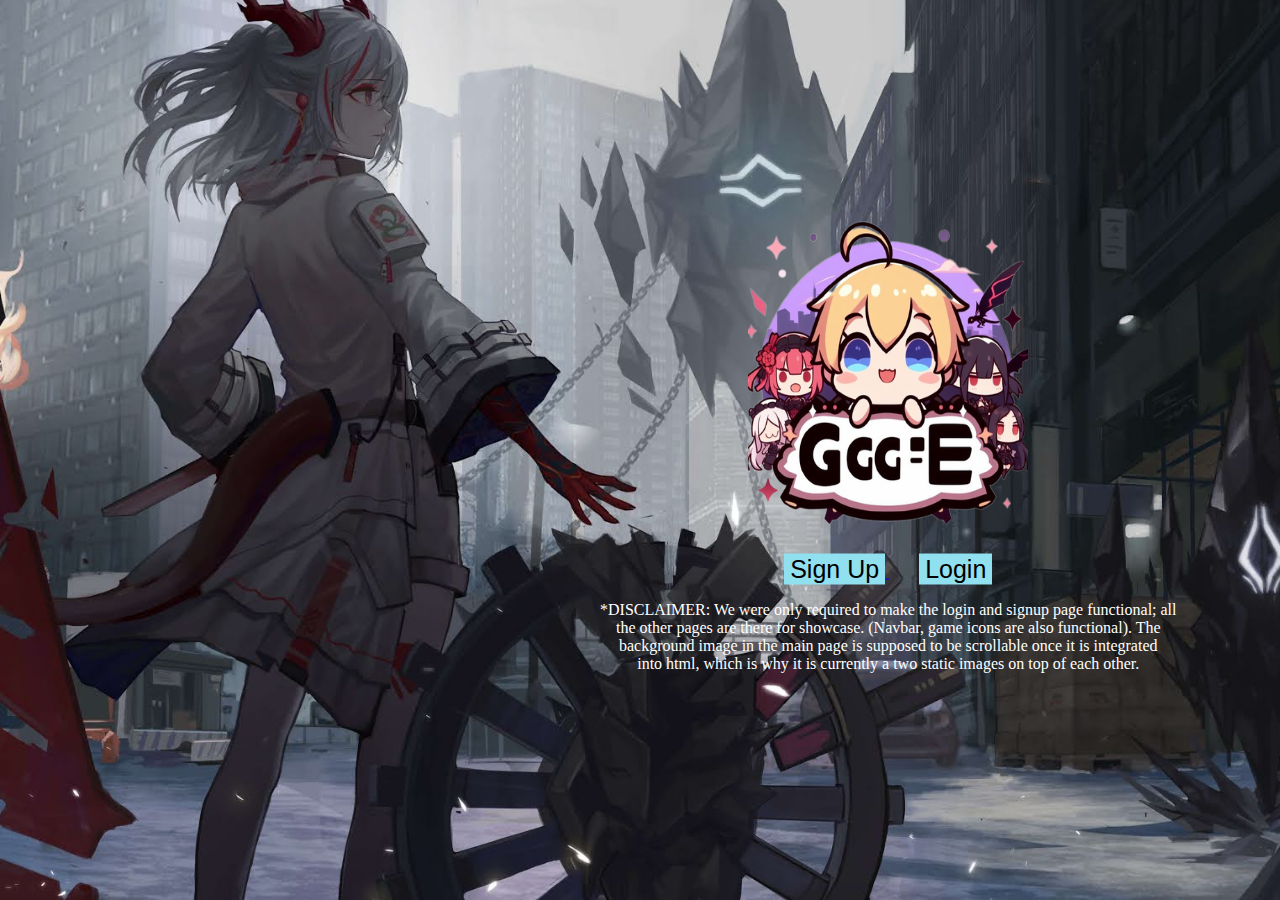
<file: index.html>
<!DOCTYPE html>
<html>
    <head>
        <title>GGG Emporium</title>
        <link rel="stylesheet" href="style2.css">
        <meta name="viewport" content="width=device-width, initial-scale=1.0">
        <link rel="shortcut icon" href="logo.png" type="image/x-icon">
    </head>
    <body>
        <div id="logo">
            <center>
                <img src="logo.png" alt="Clickable Image" width="280px" height="320px">
            <div>
                <br>
                <a href="signup.html" class="signup-button">
                    <button>Sign Up</button>
                </a>
                <a href="login.html">
                    <button>Login</button>
                </a>
            </div>
            <p>
                *DISCLAIMER: We were only required to make the login and signup page functional; all <br>
                the other pages are there for showcase. (Navbar, game icons are also functional). The <br>
                background image in the main page is supposed to be scrollable once it is integrated <br>
                into html, which is why it is currently a two static images on top of each other.
            </p>
        </center>
        </div>
    </body>
</html>
</file>
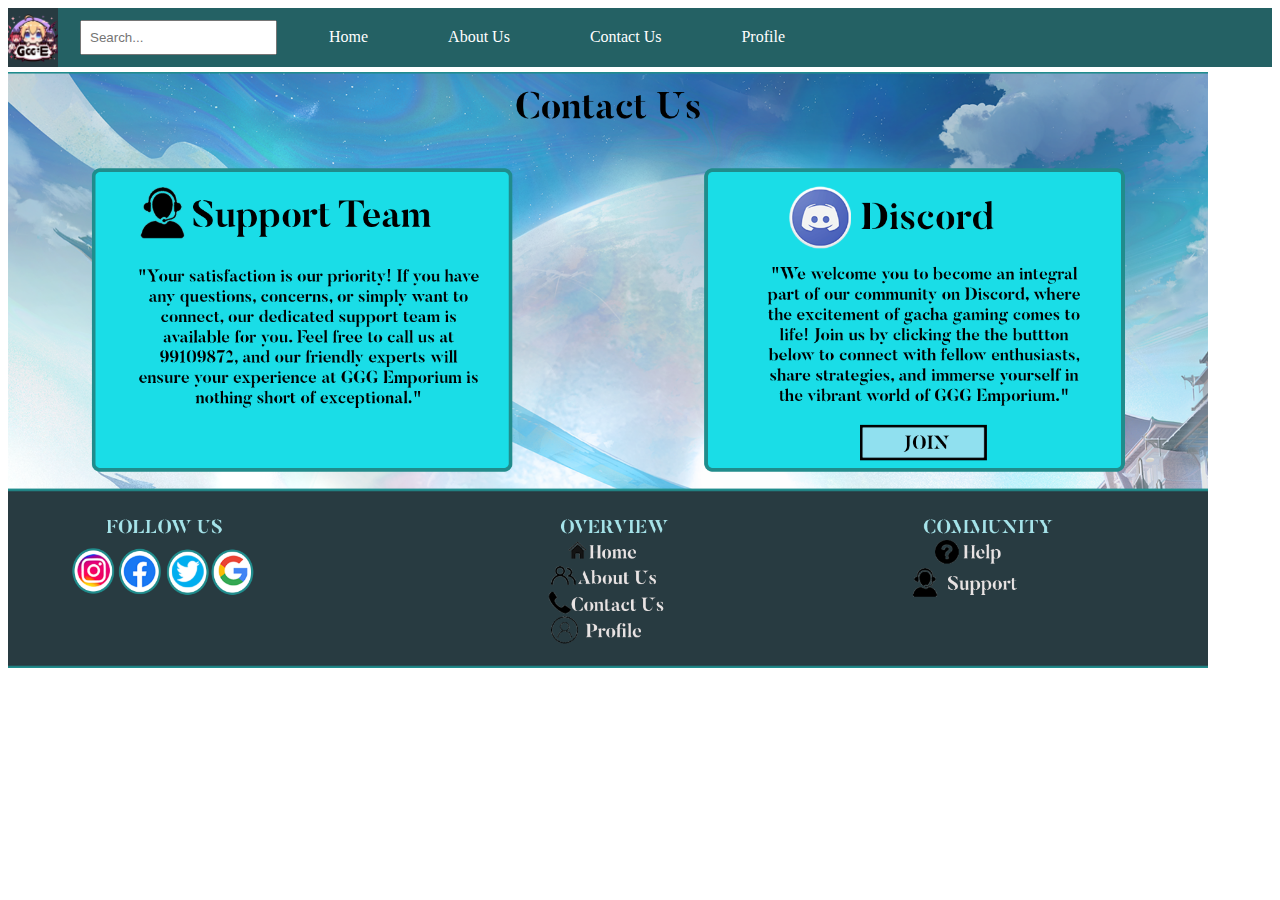
<file: contactus.html>
<!DOCTYPE html>
<html>
    <head>
        <title>Contact Us</title>
        <meta name="viewport" content="width=device-width, initial-scale=1.0">
        <link rel="shortcut icon" href="logo.png" type="image/x-icon">
        <link rel="stylesheet" href="contactus.css">
    </head>
    <body>
        <div class="navbar-bg">
            <img src="logo.png" height="50px" width="50px">
            <ul class="navbar">
                
                <div class="search-container">
                    <input type="text" placeholder="Search...">
                </div>
                <li><a href="home.html">Home</a></li>
                <li><a href="aboutus.html">About Us</a></li>
                <li><a href="contactus.html">Contact Us</a></li>
                <li><a href="profile.html">Profile</a></li>
            </ul>

            <img src="Pages/4K/Contactus.png" class="contact-content">
        </div>
    </body>
</html>
</file>
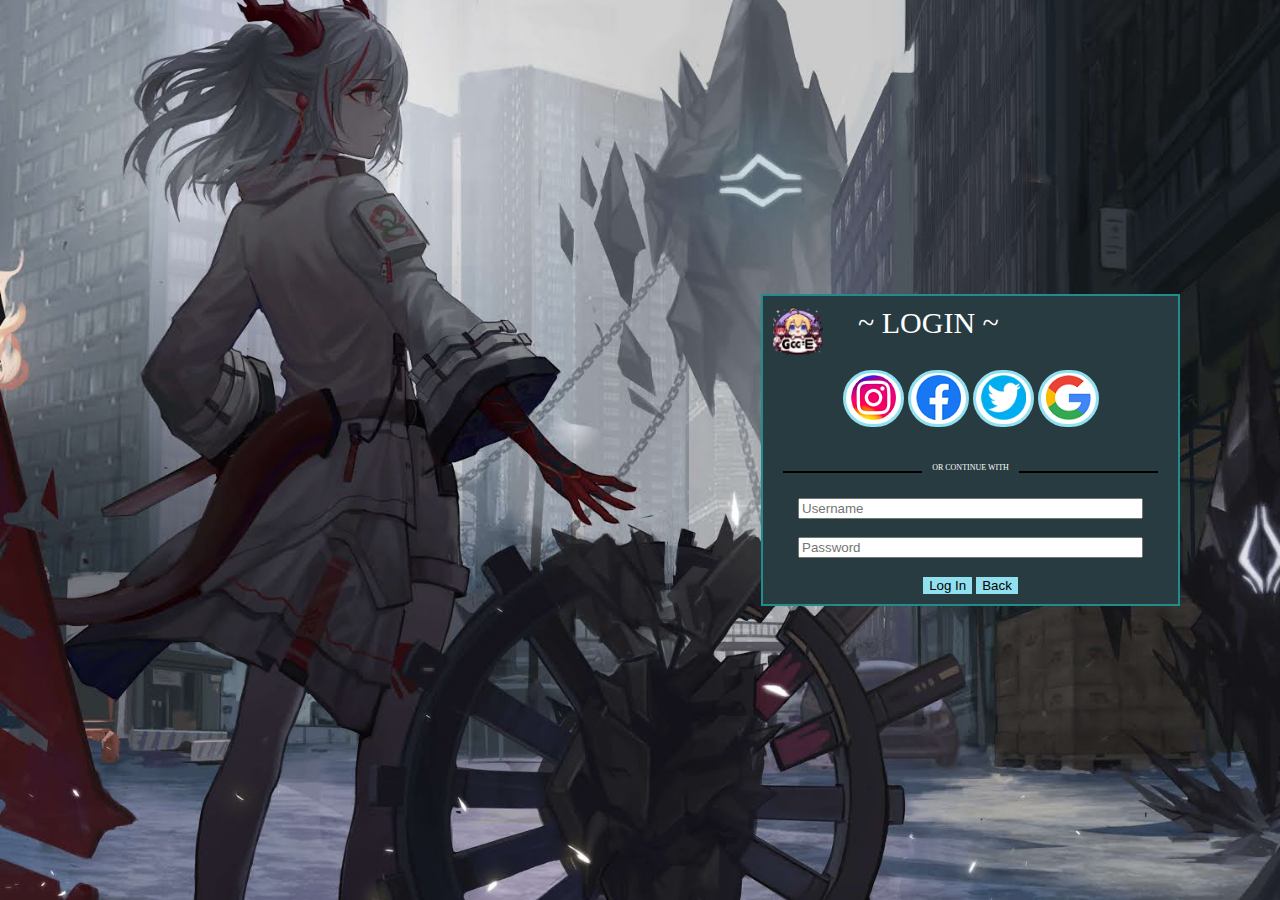
<file: login.html>
<!DOCTYPE html>
<html>
    <head>
        <title>Login</title>
        <link rel="shortcut icon" href="logo.png" type="image/x-icon">
        <link rel="stylesheet" href="style.css">
        <meta name="viewport" content="width=device-width, initial-scale=1.0">
    </head>
    <body>
        <!--<img src="bgcopy.png" height="100%" width="100%">-->
        
        <div id="login">
            <div id="loginf">
                <img src="logo.png" height="50" width="50" id="logo">
                    <center>
                        <p style="color: white; " id="log">~ LOGIN ~</p>
                    </center>
            </div>

            <center>
                <div class="acc">
                    <img src="ig.png" height="45" width="45">
                </div>
                <div class="acc2">
                    <img src="fb.png" height="45" width="45">
                </div>
                <div class="acc3">
                    <img src="twitter.png" height="45" width="45">
                </div>
                <div class="acc4">
                    <img src="google.png" height="45" width="45">
                </div>
            </center>
            
                
            <br><br>

            <div class="hr-container">
                <hr class="custom-hr">
                <p class="cont">
                    OR CONTINUE WITH
                </p>
                <hr class="custom-hr">
            </div>
            
            <br>

            <div class="submit">
                <input type="text" id="username" size="40" placeholder="Username" required><br><br>
                <input type="text" id="password" size="40" placeholder="Password" required><br><br>
            </div>
                
                
                <center>
                    <button type="button" onclick="LoginForm(event)">Log In</button>
                    <a href="index.html"><button>Back</button></a>
                </center>
                
                
            
        </div>
        <script>
            function LoginForm(event){
                event.preventDefault();

                var username = document.getElementById('username').value;
                var password = document.getElementById('password').value;

                // Check if the username and password are correct (this is a simple example)
                if (username === 'useradmin' && password === 'admin123') {
                    // Redirect to a new page (replace 'newpage.html' with your desired page)
                    window.location.href = 'home.html';
                } else {
                    alert('Invalid username or password. Please try again.');
                }
            }
        </script>
    </body>
</html>
</file>
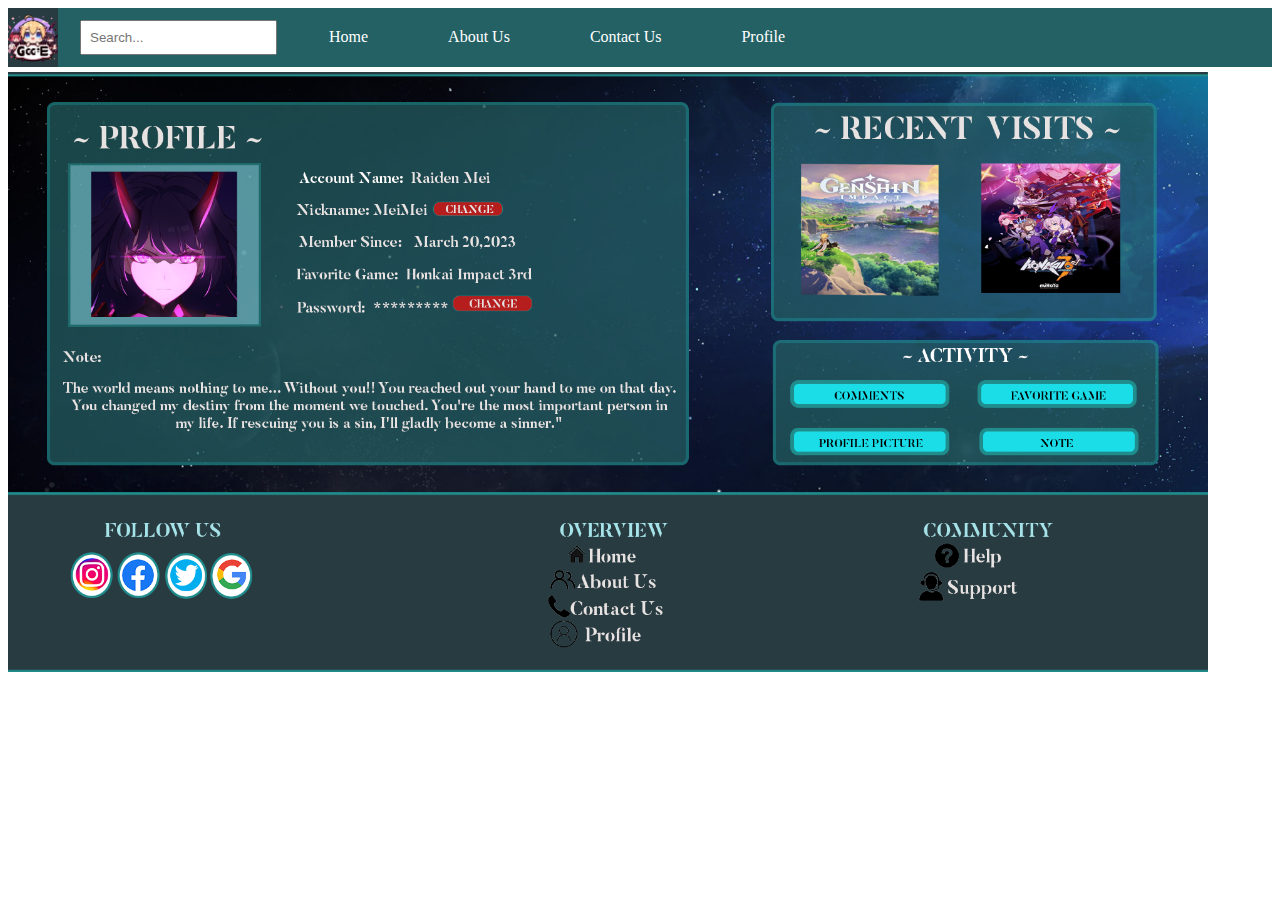
<file: profile.html>
<!DOCTYPE html>
<html>
    <head>
        <title>Profile</title>
        <link rel="shortcut icon" href="logo.png" type="image/x-icon">
        <link rel="stylesheet" href="profile.css">
        <meta name="viewport" content="width=device-width, initial-scale=1.0">
    </head>
    <body>
        <div class="navbar-bg">
            <img src="logo.png" height="50px" width="50px">
            <ul class="navbar">
                
                <div class="search-container">
                    <input type="text" placeholder="Search...">
                </div>
                <li><a href="home.html">Home</a></li>
                <li><a href="aboutus.html">About Us</a></li>
                <li><a href="contactus.html">Contact Us</a></li>
                <li><a href="profile.html">Profile</a></li>
            </ul>

            <img src="Pages/4K/Profilef.png" class="profile-content">
        </div>
    </body>
</html>
</file>
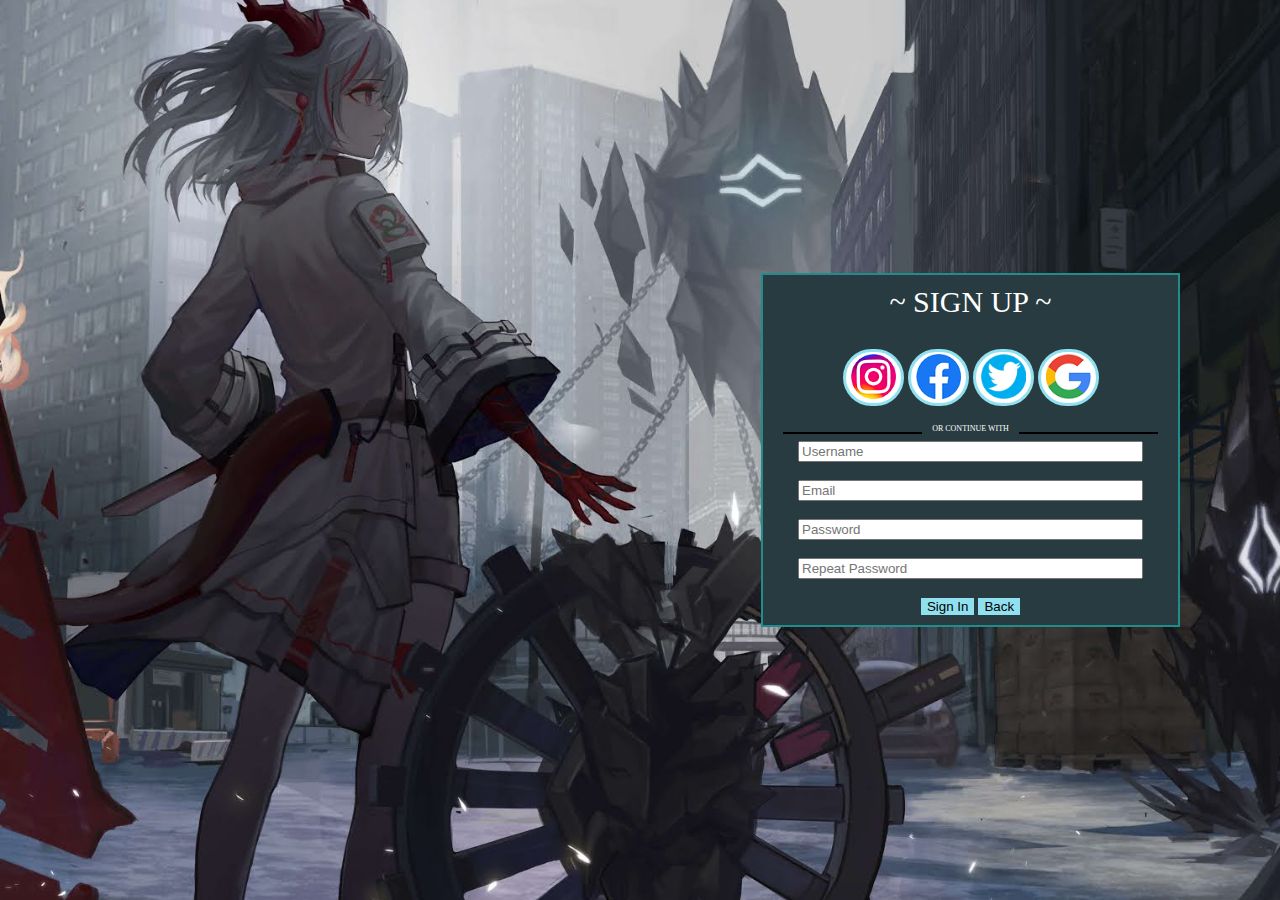
<file: signup.html>
<!DOCTYPE html>
<html>
    <head>
        <title>Sign Up</title>
        <meta name="viewport" content="width=device-width, initial-scale=1.0">
        <link rel="shortcut icon" href="logo.png" type="image/x-icon">
        <link rel="stylesheet" href="style-signup.css">
    </head>
    <body>
        <div class="signup-div">
            <center>
                <p style="color: white; " id="log">~ SIGN UP ~</p>
            </center>

            <center>
                <div class="acc">
                    <img src="ig.png" height="45" width="45">
                </div>
                <div class="acc2">
                    <img src="fb.png" height="45" width="45">
                </div>
                <div class="acc3">
                    <img src="twitter.png" height="45" width="45">
                </div>
                <div class="acc4">
                    <img src="google.png" height="45" width="45">
                </div>
            </center>

            <br>

            <div class="hr-container">
                <hr class="custom-hr">
                <p class="cont">
                    OR CONTINUE WITH
                </p>
                <hr class="custom-hr">
            </div>

            <div class="submit">
                <input type="text" id="username" size="40" placeholder="Username" required><br><br>
                <input type="text" id="email" size="40" placeholder="Email" required><br><br>
                <input type="text" id="password" size="40" placeholder="Password" required><br><br>
                <input type="text" id="vpassword" size="40" placeholder="Repeat Password" required><br><br>
            </div>
            

            <center>
                <button type="button" onclick="LoginForm(event)">Sign In</button>
                <a href="index.html"><button>Back</button></a>
            </center>
        </div>
        <script>
            function LoginForm(event){
                event.preventDefault();

                
                    window.location.href = 'home.html';
            }
        </script>
        

    </body>
</html>
</file>
<file: style2.css>
body {
    background-image: url(bgcopy.png);
    background-size: cover;
    background-attachment: fixed;
    margin: 0;
    padding: 0;

}

#logo {
    position: absolute;
    top: 50%; /* Adjust as needed */
    /*right: 10px;  Adjust the space between the div and the right border */
    transform: translateY(-50%); /* Center the div vertically */
    /*background-color: #283b41;  Set a background color for visibility 
    border: 2px solid #208c8c;*/
    
    /*padding: 5px;  Adjust padding as needed */
    padding-left: 600px;
}

button {
    background-color: #90e0ef;
    border: none;
    font-size: 25px;
}

.signup-button {
    padding-right: 30px;
}

p {
    color: white;
}
</file>
<file: contactus.css>
ul.navbar {
    list-style-type: none;
    margin: 0;
    padding: 0;
    overflow: hidden;
    background-color: #246164; /* Background color for the navbar */
    padding-left: 10px;
}

.search-container {
    float: left;
    margin: 10px;
}

img {
    float: left;
    padding-top: 5px;
}

.home-content {
    height: fit-content;
    width: 1200px;
}

input[type=text] {
    padding: 8px;
    margin: 2px;
    box-sizing: border-box;

}

ul.navbar li {
    float: left;
}

ul.navbar li a {
    display: block;
    color: white;
    text-align: center;
    padding: 20px 40px;
    text-decoration: none;
}

ul.navbar li a:hover {
    background-color: #ddd; /* Change the background color on hover */
    color: black;
}

.navbar-bg {
    background-color: #283b41;
}

.contact-content {
    height: fit-content;
    width: 1200px;
}
</file>
<file: style.css>
body {
    background-image: url(bgcopy.png);
    background-size: cover;
    background-attachment: fixed;
    margin: 0;
    padding: 0;

}

#login {
    position: absolute;
    top: 50%; /* Adjust as needed */
    right: 100px; /* Adjust the space between the div and the right border */
    transform: translateY(-50%); /* Center the div vertically */
    background-color: #283b41; /* Set a background color for visibility */
    border: 2px solid #208c8c;
    
    padding: 10px; /* Adjust padding as needed */
    
    align-items: center;
    
}


#loginf {
    display: flex;
    align-items: flex-start;
}

#loginf img {
    margin-right: 10px;
    margin-top: 0;
}

#loginf p {
    margin-top: 0;
}

button {
    background-color: #90e0ef;
    border: none;
}

p {
    
    text-align: center;
    margin-top: 0;
    padding-top: 0;

}

#log {
    padding-left: 25px;
    font-size: 30px;
}

.cont {
    font-size: 8px;
    color: white;
}

.custom-hr {
    flex: 1;
    border: none;
    height: 2px;
    background-color: black;
    margin: 0 10px;
}

.hr-container {
    display: flex;
    align-items: center;
}

.acc, .acc2, .acc3, .acc4 {
    display: inline-block;
    
    background-color: white;
    border-radius: 50px;
    justify-content: center;
    align-items: center;
    border: 3px solid #90e0ef;
}

.acc img, .acc2 img, .acc3 img, .acc4 img {
    padding-top: 2px;
    padding-left: 5px;
    padding-right: 0;
    padding-right: 5px;
}

.submit {
    margin-left: 25px;
    margin-right: 25px;
}

@media (max-width: 768px) {
    /* Styles for screens with a width of 768 pixels or less */
    #login {
        position: static; /* Change position to static for smaller screens */
        transform: none; /* Remove vertical centering */
        margin-top: 20px; /* Add margin for spacing */
      }
  }
</file>
<file: profile.css>
ul.navbar {
    list-style-type: none;
    margin: 0;
    padding: 0;
    overflow: hidden;
    background-color: #246164; /* Background color for the navbar */
    padding-left: 10px;
}

.search-container {
    float: left;
    margin: 10px;
}

img {
    float: left;
    padding-top: 5px;
}

.home-content {
    height: fit-content;
    width: 1200px;
}

input[type=text] {
    padding: 8px;
    margin: 2px;
    box-sizing: border-box;

}

ul.navbar li {
    float: left;
}

ul.navbar li a {
    display: block;
    color: white;
    text-align: center;
    padding: 20px 40px;
    text-decoration: none;
}

ul.navbar li a:hover {
    background-color: #ddd; /* Change the background color on hover */
    color: black;
}

.navbar-bg {
    background-color: #283b41;
}

.profile-content {
    height: auto;
    width: 1200px;
}
</file>
<file: style-signup.css>
body {
    background-image: url(bgcopy.png);
    background-size: cover;
    background-attachment: fixed;
    margin: 0;
    padding: 0;

}

.signup-div {
    position: absolute;
    top: 50%; /* Adjust as needed */
    right: 100px; /* Adjust the space between the div and the right border */
    transform: translateY(-50%); /* Center the div vertically */
    background-color: #283b41; /* Set a background color for visibility */
    border: 2px solid #208c8c;
    
    padding: 10px; /* Adjust padding as needed */
    
    align-items: center;
}

p {
    font-size: 30px;
    text-align: center;
    margin-top: 0;
    padding-top: 0;
}

.cont {
    font-size: 8px;
    color: white;
}

.custom-hr {
    flex: 1;
    border: none;
    height: 2px;
    background-color: black;
    margin: 0 10px;
}

.hr-container {
    display: flex;
    align-items: center;
}

.acc, .acc2, .acc3, .acc4 {
    display: inline-block;
    
    background-color: white;
    border-radius: 50px;
    justify-content: center;
    align-items: center;
    border: 3px solid #90e0ef;
}

.acc img, .acc2 img, .acc3 img, .acc4 img {
    padding-top: 2px;
    padding-left: 5px;
    padding-right: 0;
    padding-right: 5px;
}

button {
    background-color: #90e0ef;
    border: none;
}

.submit {
    margin-left: 25px;
    margin-right: 25px;
}
</file>
